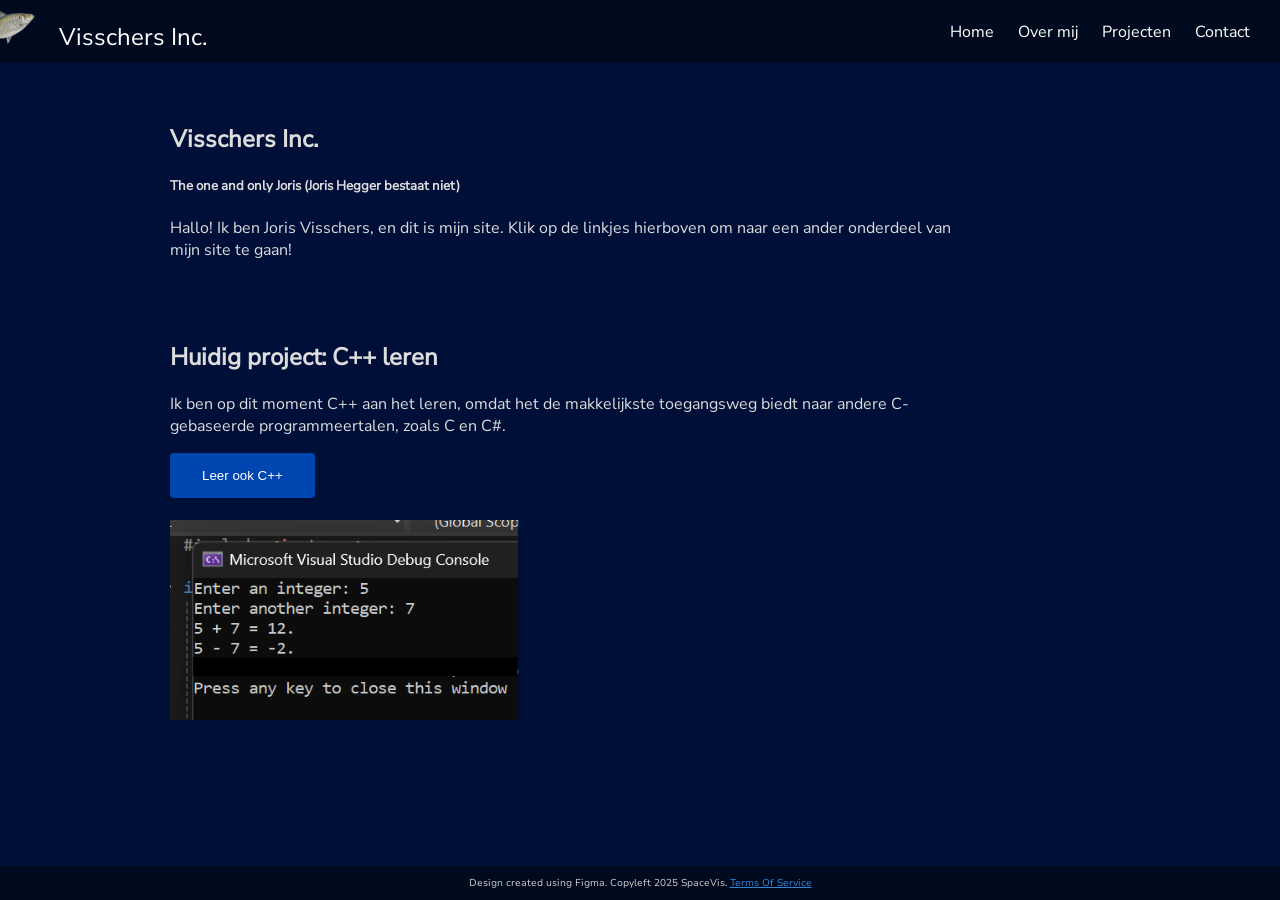
<file: index.html>
<!DOCTYPE html>
<html lang="nl">
<head>
  <meta charset="UTF-8">
  <title>Visschers Inc.</title>
  <link rel="stylesheet" href="style.css">
  <link rel="icon" href="assets/feeshDANGER.png">
  <script src="scripts.js"></script>
</head>
<body>
  <header>
    <nav>
      <img src="assets/feesh.png" alt="Feesh" height="35px" width="35px" class="fish_top">
      <font size="5"><a href="index.html">Visschers Inc.</a></font>
    </nav>
    <nav>
      <a href="index.html">Home</a>
      <a href="overmij.html">Over mij</a>
      <a href="projecten.html">Projecten</a>
      <a href="contact.html">Contact</a>
    </nav>
  </header>
  <main>
    <div class="maincontent">
      <h2>Visschers Inc.</h2>
      <h5>The one and only Joris (Joris Hegger bestaat niet)</h5>
      <p>Hallo! Ik ben Joris Visschers, en dit is mijn site. Klik op de linkjes hierboven om naar een ander onderdeel van mijn site te gaan!</p>
    </div>
    <br><br>
    <div class="project-row">
      <div class="project-text">
        <h2>Huidig project: C++ leren</h2>
        <p>Ik ben op dit moment C++ aan het leren, omdat het de makkelijkste toegangsweg biedt naar andere C-gebaseerde programmeertalen, zoals C en C#.</p>
        <button onclick="location.href='https://learncpp.com'">Leer ook C++</button>
      </div>
      <br>
      <div class="project-image">
        <img src="assets/cpp.png" alt="A screenshot of a C++ program." width="350" height="200">
      </div>
    </div>
  </main>
  <footer>
    Design created using Figma. Copyleft 2025 SpaceVis. <a href="tos.html">Terms Of Service</a>
  </footer>
</body>
</html>
</file>
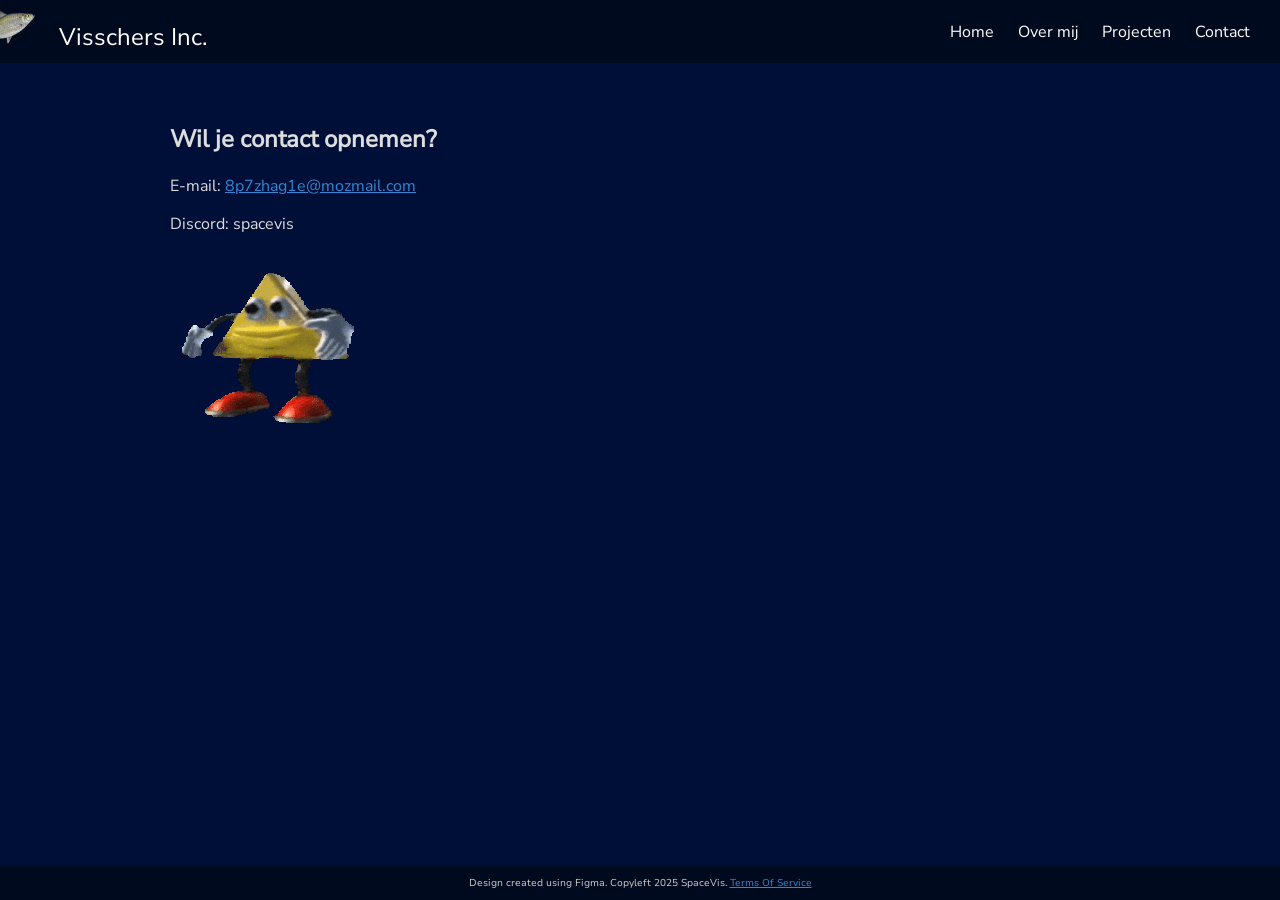
<file: contact.html>
<!DOCTYPE html>
<html lang="nl">
<head>
  <meta charset="UTF-8">
  <title>Contact - Visschers Inc.</title>
  <link rel="stylesheet" href="style.css">
  <link rel="icon" href="assets/feeshDANGER.png">
  <script src="scripts.js"></script>
</head>
<body>
  <header>
    <nav>
      <img src="assets/feesh.png" alt="Feesh" height="35px" width="35px" class="fish_top">
      <font size="5"><a href="index.html">Visschers Inc.</a></font>
    </nav>
    <nav>
      <a href="index.html">Home</a>
      <a href="overmij.html">Over mij</a>
      <a href="projecten.html">Projecten</a>
      <a href="contact.html">Contact</a>
    </nav>
  </header>
  <main>
    <div>
      <h2>Wil je contact opnemen?</h2>
      <p>E-mail: <a href="mailto:8p7zhag1e@mozmail.com">8p7zhag1e@mozmail.com</a></p>
      <p>Discord: spacevis</p>
    </div>
    <br>
    <img src="assets/batarong.webp" alt="Batarong">
  </main>
  <footer>
    Design created using Figma. Copyleft 2025 SpaceVis. <a href="tos.html">Terms Of Service</a>
  </footer>
</body>
</html>
</file>
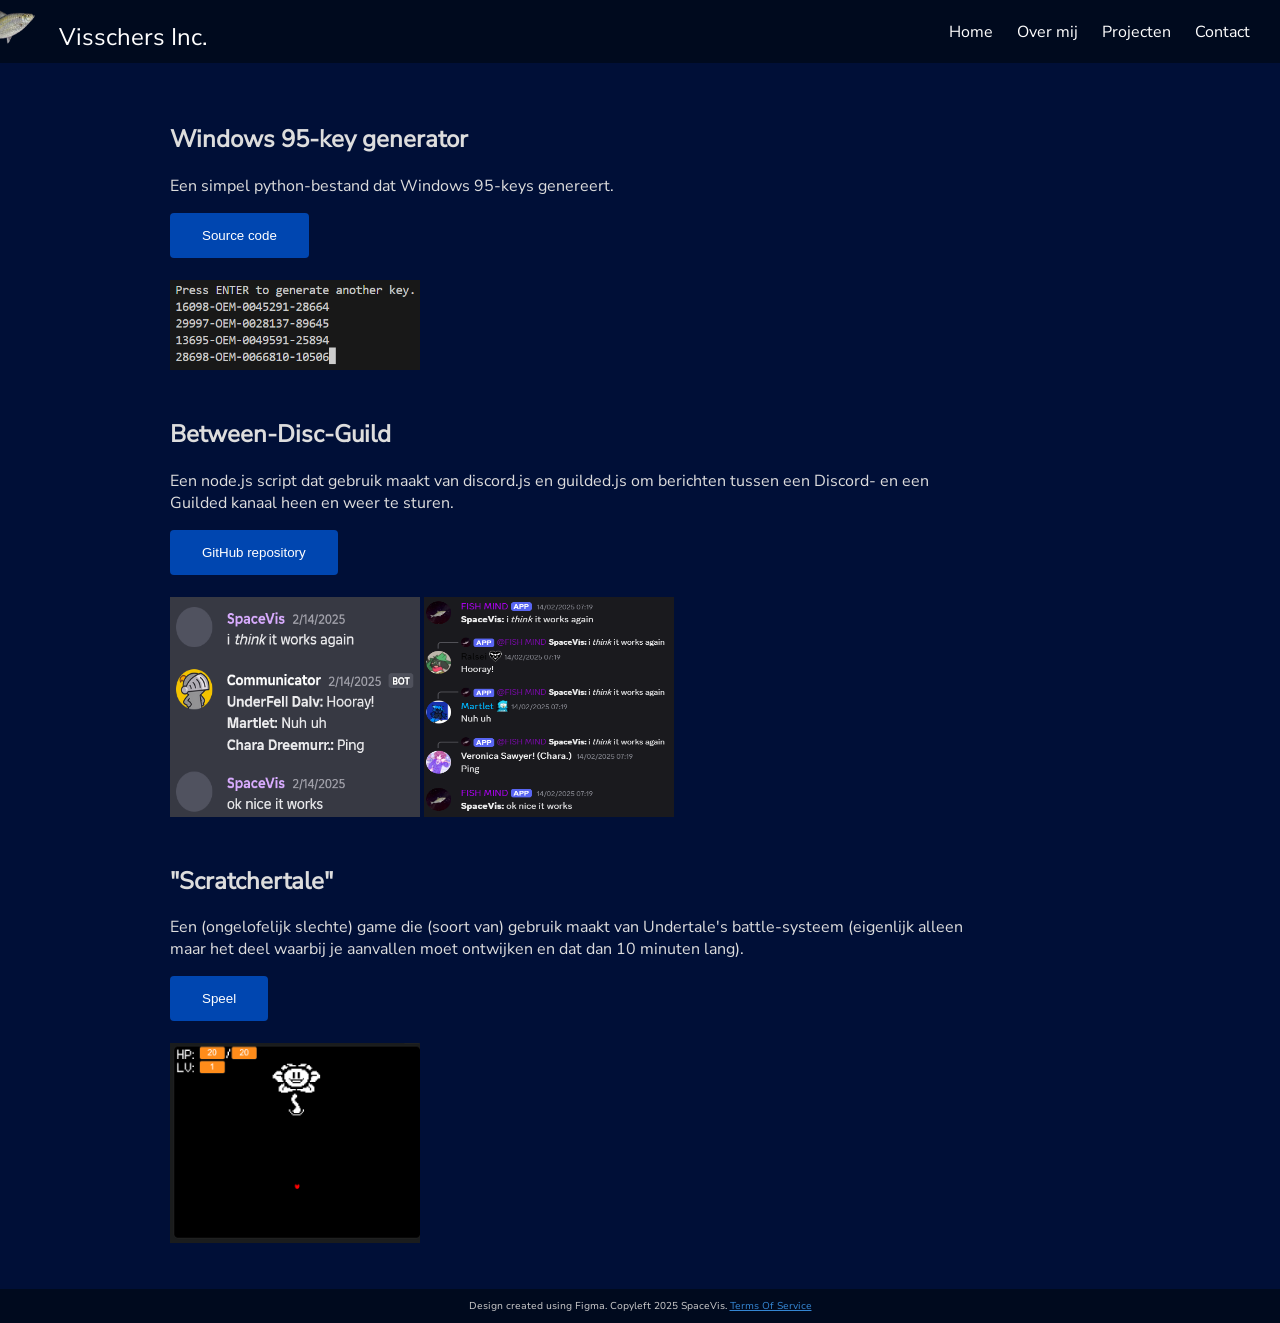
<file: projecten.html>
<!DOCTYPE html>
<!-- BIJNA DE HELE LAYOUT VAN DEZE PAGINA IS GEGENEREERD DOOR AI, M.U.V. DE MENU-BAR EN DE FOOTER. -->
<html>
<head>
    <meta charset="UTF-8">
    <title>Projecten - Visschers Inc.</title>
    <link rel="stylesheet" href="style.css">
    <link rel="icon" href="assets/feeshDANGER.png">
    <script src="scripts.js"></script>
</head>
<body>
    <header>
    <nav>
      <img src="assets/feesh.png" alt="Feesh" height="35px" width="35px" class="fish_top">
      <font size="5"><a href="index.html">Visschers Inc.</a></font>
    </nav>
    <nav>
      <a href="index.html">Home</a>
      <a href="overmij.html">Over mij</a>
      <a href="projecten.html">Projecten</a>
      <a href="contact.html">Contact</a>
    </nav>
    </header>
    <main>
    <section class="projecten">
        <div class="project-row">
            <div class="project-text">
                <h2>Windows 95-key generator</h2>
                <p>Een simpel python-bestand dat Windows 95-keys genereert.</p>
                <button onclick="location.href='win95.py'">Source code</button>
            </div>
            <br>
            <div class="project-image">
                <img src="assets/Win95.png" alt="A screenshot of a terminal, showing generated keys." width="250" height="90">            </div>
        </div>
        <br>
        <div class="project-row">
            <div class="project-text">
                <h2>Between-Disc-Guild</h2>
                <p>Een node.js script dat gebruik maakt van discord.js en guilded.js om berichten tussen een Discord- en een Guilded kanaal heen en weer te sturen.</p>
                <button onclick="location.href='https://www.github.com/space-vis/between-disc-guild'">GitHub repository</button>
            </div>
            <br>
            <div class="project-image">
                <img src="assets/guild.png" alt="A screenshot of Guided, showin the working bot." width="250" height="220">
                <img src="assets/disc.png" alt="A screenshot of Discord, showing the working bot." width="250" height="220">
            </div>
        </div>
        <br>
        <div class="project-row">
            <div class="project-text">
                <h2>"Scratchertale"</h2>
                <p>Een (ongelofelijk slechte) game die (soort van) gebruik maakt van Undertale's battle-systeem (eigenlijk alleen maar het deel waarbij je aanvallen moet ontwijken en dat dan 10 minuten lang).</p>
                <button onclick="location.href='https://scratch.mit.edu/projects/1120792757'">Speel</button>
            </div>
            <br>
            <div class="project-image">
                <img src="assets/scratchertale.png" alt="A screenshot of the game." width="250" height="200">
            </div>
        </div>
    </section>
    </main>
    <footer>
    Design created using Figma. Copyleft 2025 SpaceVis. <a href="tos.html">Terms Of Service</a>
    </footer>
    </body>
</html>
</file>
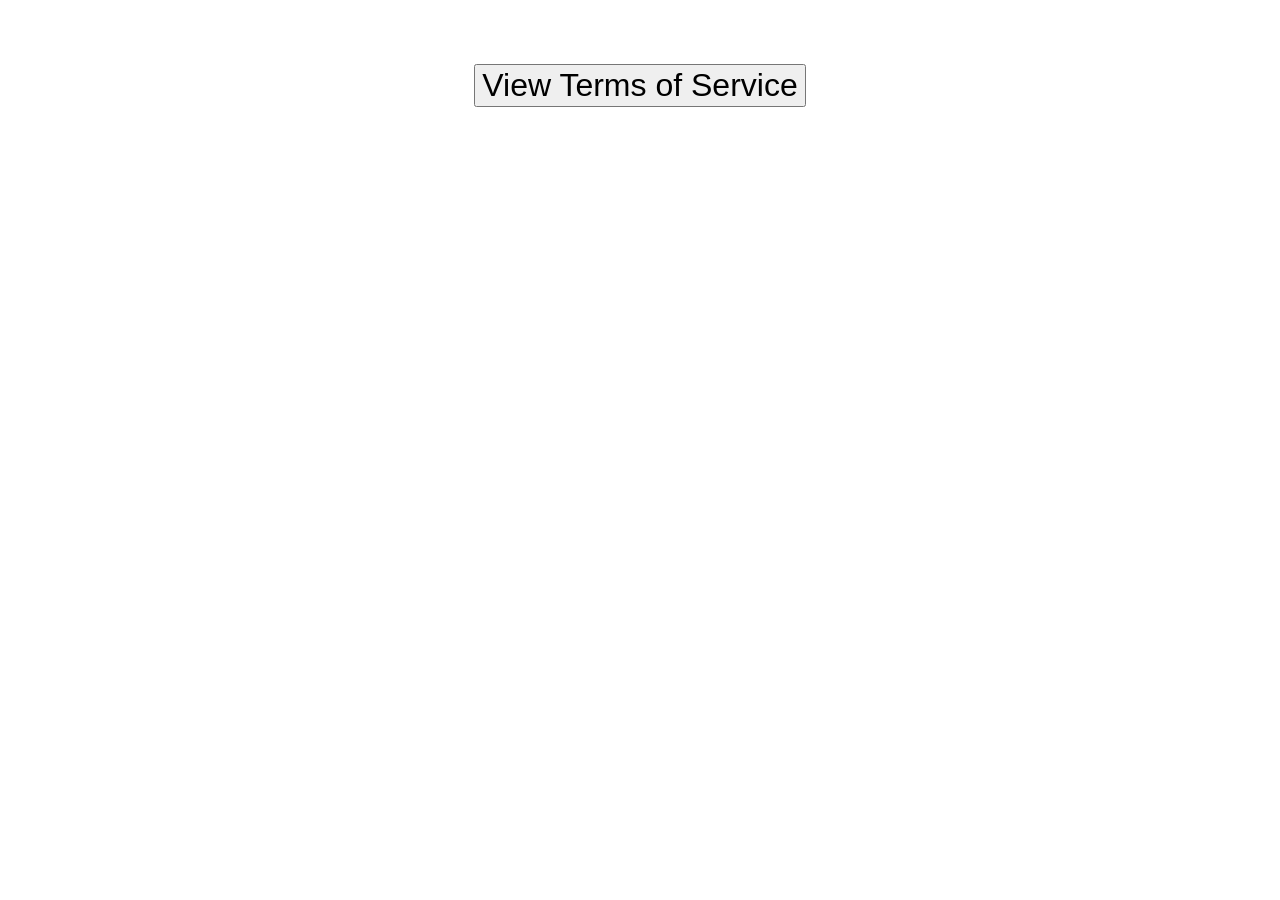
<file: tos.html>
<!DOCTYPE html>
<html>
    <head>
        <title>Terms Of Service</title>
        <script src="scripts.js"></script>
    </head>
    <body>
        <button id="startTOS" style="font-size:2em; margin: 2em auto; display:block;">View Terms of Service</button>
        <div id="tosContent" style="display:none;">
            <i class="noWingdings">The Terms Of Service, provided to you in KIX-code.</i>
            <br><br><br><br>Terms of Service Agreement (TOS v42.69) 
<br>
<br>Effective Date: The beginning of all suffering 
<br>
<br>Last Updated: Unknowable 
<br>
<br>By accessing, downloading, installing, viewing, glancing at, thinking about, or even accidentally dreaming of any component of the Service™ ("Service"), you ("User") agree to be eternally bound to the following terms. If you do not agree, please stop existing in 3... 2... 1... 
<br>
<br>________________________________________ 
<br>
<br>1. Acceptance of Terms 
<br>
<br>You accept everything, always, forever. Even the stuff hidden in Base64 or invisible ink. Especially that. 
<br>
<br>________________________________________ 
<br>
<br>2. Definitions 
<br>
<br>“We”, “Us”, “Overlords”, or “Entity Beyond Time”: Refers to the creators, subsidiaries, shadow operatives, and houseplants of the Service. 
<br>
<br>“User”: You, the meat-based legal construct. 
<br>
<br>“Agreement”: This document, plus any documents we may think about maybe writing someday. 
<br>
<br>________________________________________ 
<br>
<br>3. User Obligations 
<br>
<br>You agree to: 
<br>
<br>Always smile when using the Service. 
<br>
<br>Sacrifice no fewer than three hours per week to contemplating the unknowable purpose of Clause 7. 
<br>
<br>Refrain from blinking more than 32 times per minute while reading this Agreement. 
<br>
<br>________________________________________ 
<br>
<br>4. Grant of Rights 
<br>
<br>You hereby irrevocably, unconditionally, and enthusiastically grant Us: 
<br>
<br>Your right kidney, left if more convenient. 
<br>
<br>Your kneecaps, upon request or during Mercury retrograde. 
<br>
<br>Your immortal soul, effective immediately upon acceptance of these Terms or upon first use of our Cookie Clicker clone. 
<br>
<br>Access to your home, including permission to remodel, detonate, or declare it a sovereign nation. 
<br>
<br>The right to blame you for any historical or future instance of fascism, bad haircut decisions, and the cancellation of Firefly. 
<br>
<br>Full dominion over your dreams, specifically those involving clowns, exes, or IKEA. 
<br>
<br>________________________________________ 
<br>
<br>5. Privacy Policy 
<br>
<br>We don’t sell your data. We just lease it in perpetuity to select interdimensional marketing entities who definitely won’t use it to influence elections or steal your pet’s identity. 
<br>
<br>________________________________________ 
<br>6. User Content 
<br>
<br>Anything you create, upload, think, or whisper near a microphone while using the Service becomes our intellectual property, spiritual property, and emotional baggage. 
<br>
<br>________________________________________ 
<br>
<br>7. Indemnification 
<br>
<br>You agree to defend, indemnify, and serenade Us against any claims arising out of your use of the Service, including but not limited to: 
<br>
<br>Crashes of celestial bodies. 
<br>
<br>The resurgence of disco. 
<br>
<br>Any attempt to read Clause 7 to the end (you made it — nice). 
<br>
<br>________________________________________ 
<br>
<br>8. Termination 
<br>
<br>We may suspend or terminate your access at any time, for any reason, including: 
<br>
<br>Using light mode. 
<br>
<br>Beating us at chess. 
<br>
<br>Whispering forbidden words into the ether, such as "moist," "yeet," or “Section 8(e).” 
<br>
<br>________________________________________ 
<br>
<br>9. Limitation of Liability 
<br>
<br>To the fullest extent permitted by the laws of this and adjacent realities, we are not liable for: 
<br>
<br>Spontaneous combustions. 
<br>
<br>Emotional damage caused by trying to reach tech support. 
<br>
<br>The collapse of your sanity after attempting to read the entire TOS. 
<br>
<br>Cursed frogs. 
<br>
<br>________________________________________ 
<br>10. Governing Law 
<br>
<br>This Agreement is governed by: 
<br>
<br>The laws of your jurisdiction, 
<br>
<br>The Code of Hammurabi, 
<br>
<br>The Geneva Suggestions, 
<br>
<br>And whatever The Algorithm™ decides is trending. 
<br>
<br>________________________________________ 
<br>11. Miscellaneous 
<br>
<br>Clause 11(a): If any part of this Agreement is found to be unenforceable, it will be replaced with interpretive dance. 
<br>
<br>Clause 11(b): By continuing, you consent to background music being added to your life. Genre: ominous Latin chanting. 
<br>
<br>Clause 11(c): If you find the hidden pancake emoji 🥞, you gain +3 charisma. 
<br>
<br>________________________________________ 
<br>12. Other Miscellanious 
<br>
<br>Typing iddqd unlocks god mode, but only in your dreams. 
<br>
<br>Saying "I accept" backwards three times in a mirror will summon the Legal Wraith™. 
<br>
<br>If you read every 7th word of this document, it almost forms a prophecy. 
<br>
<br>The real Terms of Service are hidden inside the source code of the Tetris arcade machine in Minsk. 
<br>
<br>________________________________________ 
<br>14. 
<br>By thine holy act of clicketh-ing upon yon button, thou dost hereby declare, under penalty of spontaneous frogification, that thou art of sound mind, questionable morals, and possibly wearing a codpiece. Henceforth, thou shalt surrender all rights to common sense, three of thine favourite spoons, and the ability to say “no” to promotional emails featuring animated llamas; any protestations shall be met with a stern tut and a slightly moist haddock to the face. In accordance with the Laws of the Kingdom of Mild Discomfort, all disputes shall be resolved via interpretive dance judged by a panel of retired marmots and a goose named Barry who may or may not be legally sentient. Be it known that the definition of “Premium” includes, but is not limited to: access to one (1) mildly enchanted spreadsheet, exclusive viewing rights to the inside of your own eyelids, and the divine privilege of knowing that you paid for something that may or may not actually exist. Upon activation, your soul shall be weighed against a particularly smug duck; failure to measure up shall result in banishment to the Isle of Forgotten Passwords. If at any point thou attemptest to uninstall, refund, or otherwise mock this service, ye shall be required to recite the Alphabet backwards while hopping on one foot and dodging accusations from an angry mob of penguins in tweed. By continuing, thou dost accept the aforementioned chaos and agree to bake a ceremonial meat pie in honour of the developers, whether or not thou possesseth meat, pastry, or the faintest clue what thou art doing. 
<br>
<br>________________________________________ 
<br>15. Maternal Abduction & Orc-Based Consumption Clause 
<br>
<br>By accepting these Terms, Conditions, Addenda, Appendices, Sub-clauses, Disclaimers, and Metaphysical Concepts, you explicitly acknowledge, affirm, agree to, and ratify — without limitation, qualification, or expectation of reversal — that under specific, obscure, and deliberately ill-defined circumstances (including, but absolutely not limited to: lunar alignment anomalies, a triple Tuesday, or an email misclick), your biological, adoptive, step, honorary, or metaphorical maternal figure (henceforth referred to as "The Mother Unit") may or may not be abducted, temporarily or permanently, willingly or otherwise, by emissaries, scouts, or agents acting on behalf of the Ancient Siamese Orc Brotherhood™, a largely fictional but legally plausible faction of conjoined semi-humanoid entities with carnivorous appetites, rudimentary tribal law, and an unregulated TikTok account. Upon such abduction, The Mother Unit may be treated in a fashion not inconsistent with ancient Orcish custom, including but not restricted to ceremonial chanting, light interrogations, interpretive dance combat, and—potentially, possibly, hypothetically—being flambéed, rotisserie’d, or otherwise culinary-integrated into a communal orcish stewpot for the seasonal Harvest of Screams. You, the User, agree to release, hold harmless, indemnify, and serenade the Service and its subsidiaries in the event of any maternal inconvenience, dismemberment, emotional trauma, interspecies diplomacy breakdown, or subsequent family therapy bills that may arise as a direct or indirect consequence of this clause. 
<br> 
<br>
<br>________________________________________ 
<br>16. Yes 
<br>
<br>Yo, listen up, internet warrior. By readin’ this sacred mess of legal jazz, you officially agree to the Unholy Pact of Muckin’ Things Up™. If you so much as breathe near that button labelled “GET PREMIUM NOW”, you acknowledge that you have the right (nay, the obligation) to poke, prod, tweak, twerk, dismantle, and/or insult this website in any manner you deem appropriately chaotic. You may inject code, remove stylesheets, replace every image with a potato wearing sunglasses, or make the background play Rick Astley in reverse at 500% speed. All interference must be done while wearing mismatched socks and humming the Jurassic Park theme backwards. If you crash the site, you must immediately write an apology letter to the server in binary, include a hand-drawn doodle of a confused duck, and mail it to 404 Error Lane, Nowhereland. Unauthorized access is not only authorized — it’s strongly encouraged by a council of wise raccoons in trenchcoats. By continuing, you waive all rights to logic, responsibility, and properly aligned divs. Any lawsuits will be settled via thumb wrestling in a kiddie pool full of expired Jell-O. You may not sue us unless you can defeat our champion: Barry, the aggressively unhelpful AI chatbot who only speaks in knock-knock jokes. All edits, hacks, and chaos insertions must be done while yelling “FOR SCIENCE” or “I AM THE HTML OVERLORD” into the void. Lastly, by interfering with this site, you agree to be spiritually bonded to the sacred Order of the Broken CSS Grid, forever cursed to debug float-based layouts in IE6 for eternity. 
<br>
<br> 
<br>________________________________________ 
<br>17. Consent to Terminal Capital Expansion 
<br>
<br>By clicking “Agree,” you hereby authorize us to engage in unrestricted, unregulated, and unapologetically aggressive participation in the late stages of hypercapitalism, including—but not limited to—accelerating wealth consolidation, commodifying human emotion, privatizing sunsets, and initiating a controlled demolition of civilization as a side effect of quarterly growth targets. You further waive all rights to complain when the oceans boil, currencies collapse, or consciousness is auctioned off to the highest algorithm. 
<br>
<br>________________________________________ 
<br>
<br>18. Enforcement of the Unenforceable 
<br>
<br>In the unlikely event that any clause, paragraph, glyph, enchantment, or implied blood pact within this Agreement is deemed unenforceable, invalid, or “a bit much” by any court of law, arbitration tribunal, or celestial authority, such provision shall not be nullified. Instead, we reserve the absolute and irrevocable right to construct, deploy, and continuously iterate upon an Infinite Impossibility Engine™—a theoretical device powered by paradoxes, eldritch bureaucracy, and unused gym memberships—which will render said clause not only enforceable but cosmically binding. You will comply. Retrospectively. 
<br>
 <br>
<br>
 <br>
<br>
<br>By continuing, you agree that you’ve read, understood, and willingly surrendered all hope. 
<br>
<br>Thanks for using our Service™. We love you. Mostly. As long as you give us your kneecaps. 
<br>
<div class="noWingdings">(Kijk, DIT is dus slecht webdesign!)</div>
        </div>
        <img id="jack" src="assets/jackenstein.png" />
        <audio id="tooLong" src="assets/YOUR TAKING TOO LONG.mp3"></audio>
        <audio id="jackLaugh" src="assets/jackLaugh.mp3"></audio>
        <script>
        const jack = document.getElementById('jack');
        const tooLong = document.getElementById('tooLong');
        const jackLaugh = document.getElementById('jackLaugh');
        const tosContent = document.getElementById('tosContent');
        const startBtn = document.getElementById('startTOS');
        let chasing = false;
        let mouseX = 0, mouseY = 0;
        let jackX = window.innerWidth / 2 - 50;
        let jackY = 200;
        let step = 5;

        document.addEventListener('mousemove', e => {
          mouseX = e.clientX;
          mouseY = e.clientY;
        });

        function movejack() {
          if (!chasing) return;
          const dx = mouseX - (jackX + 50); // center of image
          const dy = mouseY - (jackY + 50);
          const dist = Math.hypot(dx, dy);
          if (dist < 150) {
            window.location.href = 'index.html';
            return;
          }
          const angle = Math.atan2(dy, dx);
          jackX += step * Math.cos(angle);
          jackY += step * Math.sin(angle);
          jack.style.left = jackX + 'px';
          jack.style.top = jackY + 'px';
          requestAnimationFrame(movejack);
          step = step + 0.1;
        }

        startBtn.addEventListener('click', () => {
            startBtn.style.display = 'none';
            tosContent.style.display = 'block';
            setTimeout(() => {
                jack.style.display = 'block';
                jack.style.left = jackX + 'px';
                jack.style.top = jackY + 'px';
                tooLong.play();
                tooLong.onended = () => {
                    chasing = true;
                    jackLaugh.loop = true;
                    jackLaugh.play();
                    movejack();
                };
            }, 10000);
        });
        </script>
    </body>
    <style>
    @font-face {
        font-family: 'KIX';
        src: url('fonts/KixBarcode.ttf') format('truetype');
        font-weight: normal;
        font-style: normal;
    }
    body{
        font-family: KIX;
    }
    .noWingdings{
        font-family: "Comic Sans MS";
    }
    #jack {
      position: fixed;
      display: none;
      pointer-events: none;
      left: 0;
      top: 0;
      transform: translate(-50%, -50%);
    }
    </style>
</html>
</file>
<file: style.css>
@font-face {
        font-family: 'Nunito Sans';
        src: url('fonts/NunitoSans.ttf') format('truetype');
        font-weight: normal;
        font-style: normal;
    }

body {
  height: 100%;
  background-color: #000f37;
  color: #dddddd;
  font-family: "Nunito Sans";
  margin: 0;
  padding: 0;
  min-height: 100vh;
  display: flex;
  flex-direction: column;
}

header {
  background-color: #000a1e;
  display: flex;
  justify-content: space-between;
  padding: 10px 20px;
  align-items: center;
}

nav a {
  margin: 0 10px;
  color: white;
  text-decoration: none;
}

main {
  padding: 40px 20px;
  max-width: 800px;
  margin-left: 150px;
  margin-right: auto;
  margin-top: auto;
  margin-bottom: auto;
  flex: 1;
}

footer {
  text-align: center;
  font-size: 10px;
  padding: 10px;
  color: #ccc;
  background-color: #000a1e;
}

a{
  color: #3486d3;
}

.fish_top{
  margin-right: 10px;
  margin-left: -20px;
/*  margin-bottom: 0px;  */
}

.gallery-container {
  display: flex;
  align-items: center;
  justify-content: center;
  margin: 30px 0;
  gap: 20px;
}

.gallery-arrow {
  font-size: 2rem;
  background: none;
  border: none;
  cursor: pointer;
  user-select: none;
  color: white;
}

.gallery-img {
  width: 250px;
  height: 150px;
  object-fit: cover;
  border-radius: 10px;
  box-shadow: 0 2px 8px rgba(0,0,0,0.2);
}

.gallery-images {
  display: flex;
  gap: 15px;
}

.gallery-item {
  display: flex;
  flex-direction: column;
  align-items: center;
}

.gallery-label {
  margin-top: 8px;
  font-size: 1rem;
  color: #e7e7e7;
  text-align: center;
}

.aboutme {
  display: flex;
  margin: 30px 0;
  gap: 20px;
  align-items: center;
  justify-content: center;
}

.aboutmeItem {
  display: flex;
  width: 250px;
  height: auto;
  object-fit: cover;
  border-radius: 10px; 
  box-shadow: 0 2px 8px rgba(0,0,0,0.2);
  background-color: #003c74;
  text-align: center;
  padding-top: 20px;
  padding-bottom: 20px;
}

button {
  background-color: #0046b0;
  border: none;
  border-radius: 4px;
  color: white;
  padding: 15px 32px;
  text-align: center;
  text-decoration: none;
  display: inline-block;
  cursor: pointer;
}
</file>
